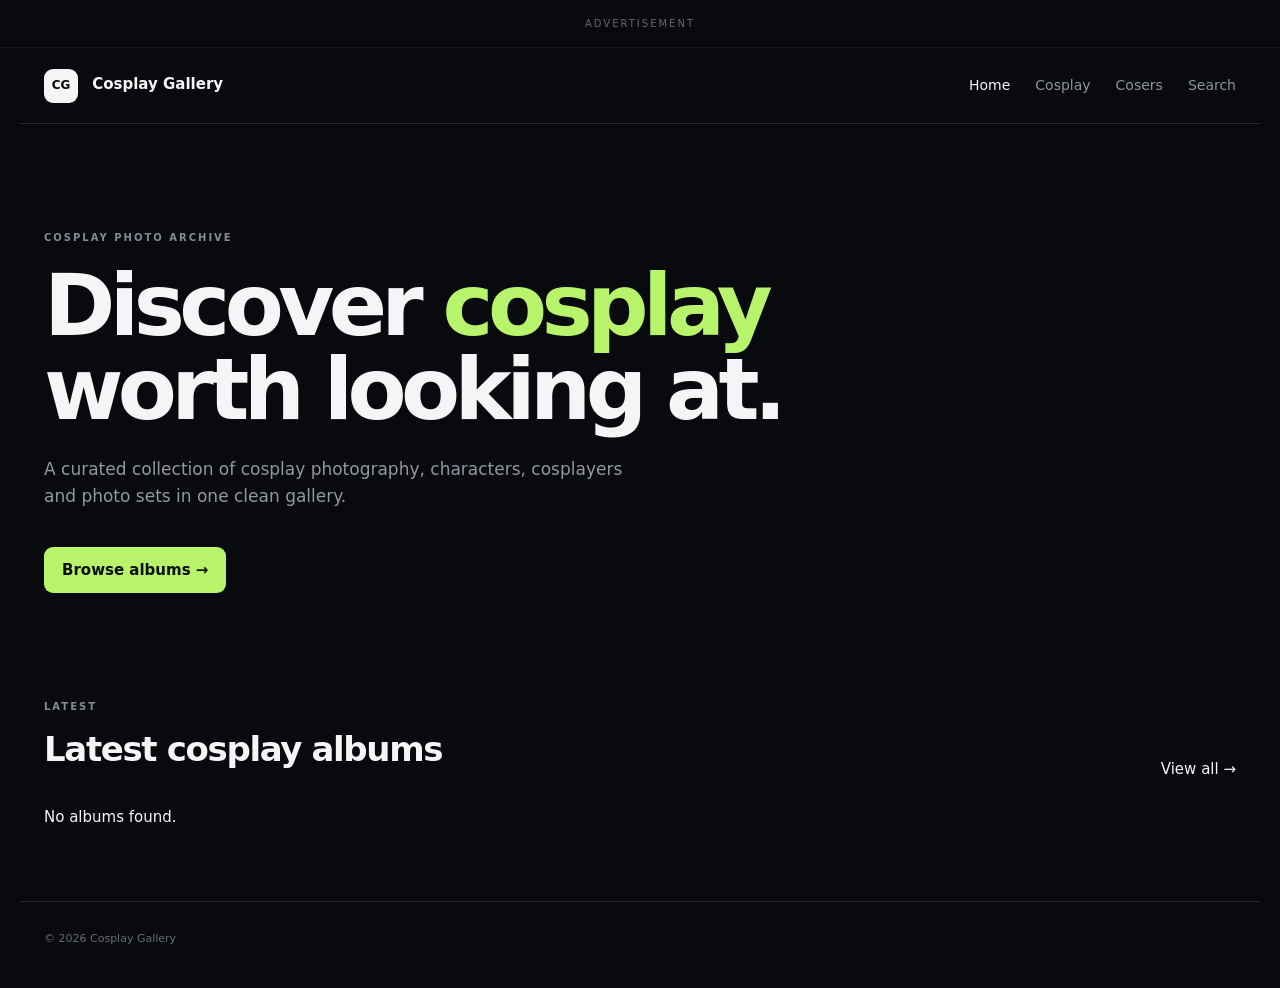
<file: index.html>
<!doctype html><html lang="en"><head><meta charset="utf-8"><meta name="viewport" content="width=device-width,initial-scale=1"><meta name="description" content="Browse cosplay photography, cosplay albums, characters and cosplayers in the Cosplay Gallery."><link rel="canonical" href="https://small-bar-3d55.cosplayhub01.workers.dev/"><meta property="og:type" content="website"><meta property="og:title" content="Cosplay Gallery — Cosplay Photography"><meta property="og:description" content="Browse cosplay photography, cosplay albums, characters and cosplayers."><meta property="og:url" content="https://small-bar-3d55.cosplayhub01.workers.dev/"><meta property="og:site_name" content="Cosplay Gallery"><meta name="twitter:card" content="summary_large_image"><title>Cosplay Gallery — Cosplay Photography & Photo Albums</title><link rel="stylesheet" href="style.css"></head><body><div class="ad">ADVERTISEMENT</div><header><a class="brand" href="index.html"><b>CG</b> Cosplay Gallery</a><nav><a class="active" href="index.html">Home</a><a href="cosplay.html">Cosplay</a><a href="cosers.html">Cosers</a><a href="search.html">Search</a></nav></header><main><section class="hero"><span class="eyebrow">COSPLAY PHOTO ARCHIVE</span><h1>Discover <em>cosplay</em><br>worth looking at.</h1><p>A curated collection of cosplay photography, characters, cosplayers and photo sets in one clean gallery.</p><a class="btn" href="cosplay.html">Browse albums →</a></section><div class="head"><div><span class="eyebrow">LATEST</span><h2>Latest cosplay albums</h2></div><a href="cosplay.html">View all →</a></div><section id="latest" class="grid"></section></main><footer>© 2026 Cosplay Gallery</footer><script src="script.js"></script></body></html>
</file>
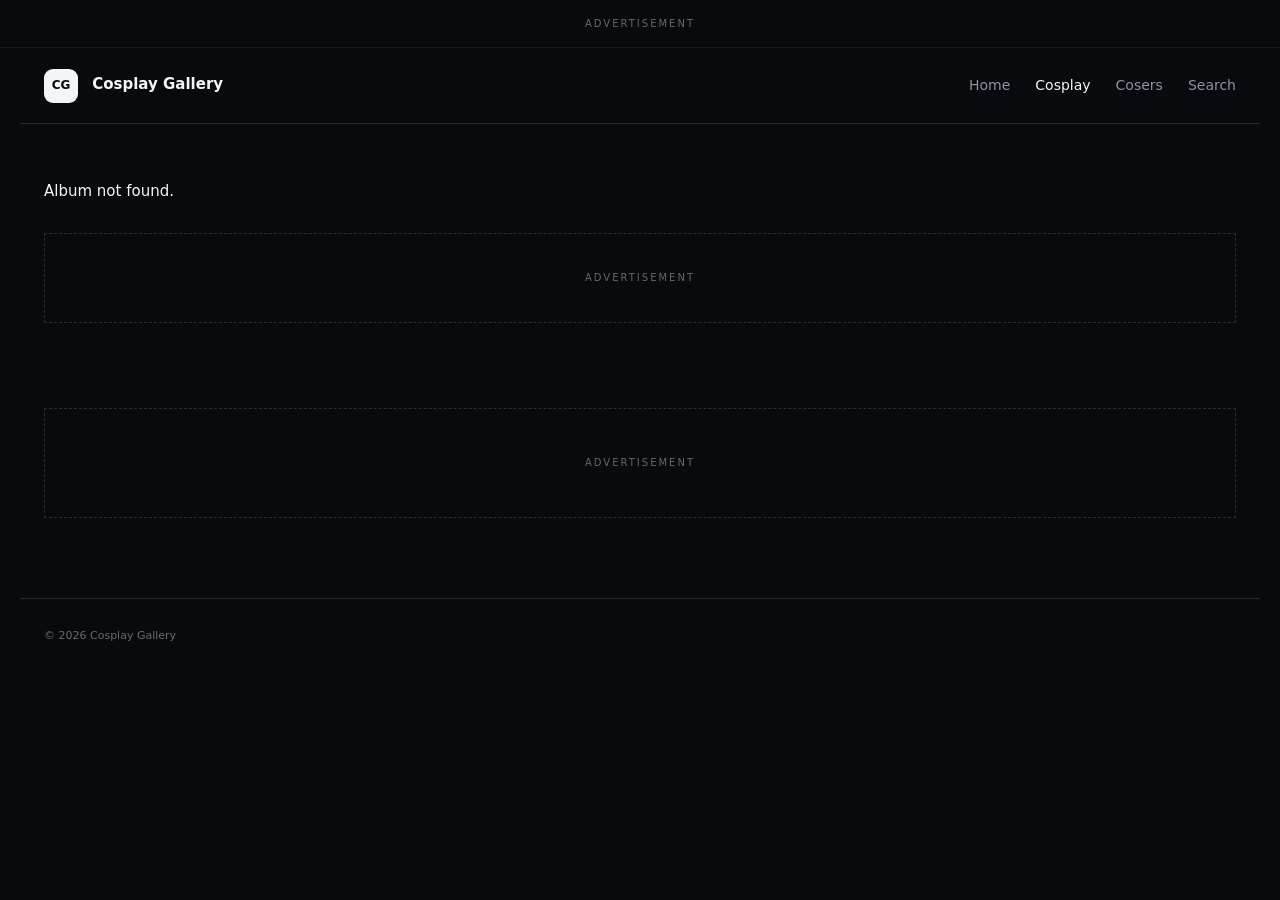
<file: album.html>
<!doctype html><html lang="en"><head><meta charset="utf-8"><meta name="viewport" content="width=device-width,initial-scale=1"><meta name="description" content="Cosplay photo album — Cosplay Gallery."><link id="canonical" rel="canonical" href="https://small-bar-3d55.cosplayhub01.workers.dev/album.html"><meta id="og-title" property="og:title" content="Cosplay Album — Cosplay Gallery"><meta id="og-description" property="og:description" content="Browse cosplay photography in this photo album."><meta id="og-url" property="og:url" content="https://small-bar-3d55.cosplayhub01.workers.dev/album.html"><meta property="og:type" content="article"><meta property="og:site_name" content="Cosplay Gallery"><meta name="twitter:card" content="summary_large_image"><title>Cosplay Album — Cosplay Gallery</title><link rel="stylesheet" href="style.css"></head><body><div class="ad">ADVERTISEMENT</div><header><a class="brand" href="index.html"><b>CG</b> Cosplay Gallery</a><nav><a href="index.html">Home</a><a class="active" href="cosplay.html">Cosplay</a><a href="cosers.html">Cosers</a><a href="search.html">Search</a></nav></header><main class="page"><div id="album-info"></div><div class="ad admid">ADVERTISEMENT</div><section id="photos" class="photos"></section><div class="ad adbottom">ADVERTISEMENT</div></main><div id="lightbox"><button id="close" aria-label="Close photo viewer">×</button><button id="prev" aria-label="Previous photo">‹</button><img id="light-img" alt=""><button id="next" aria-label="Next photo">›</button><span id="lb-count"></span></div><footer>© 2026 Cosplay Gallery</footer><script src="script.js"></script></body></html>
</file>
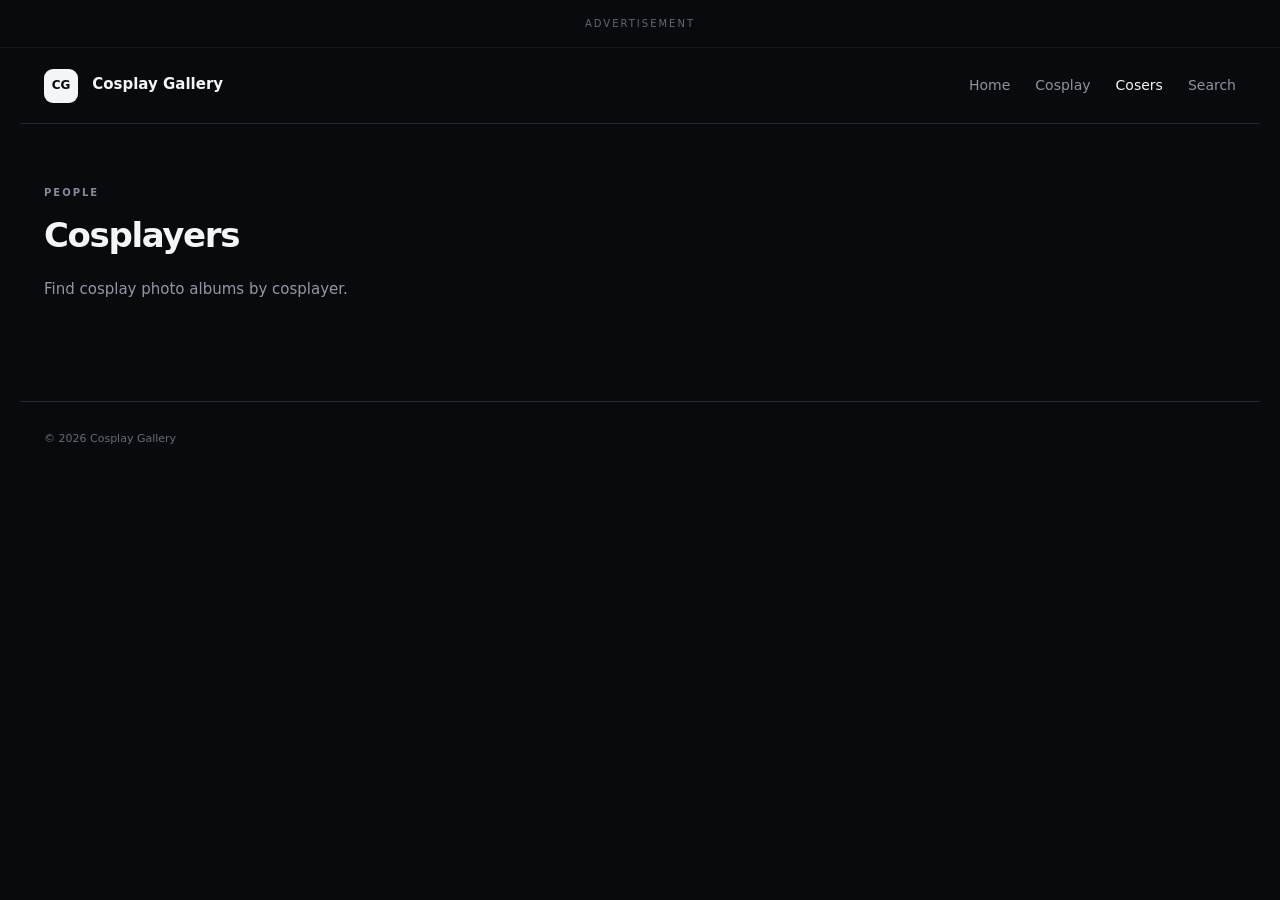
<file: cosers.html>
<!doctype html><html lang="en"><head><meta charset="utf-8"><meta name="viewport" content="width=device-width,initial-scale=1"><meta name="description" content="Browse cosplay albums by cosplayer and discover cosplay photography from the Cosplay Gallery."><link rel="canonical" href="https://small-bar-3d55.cosplayhub01.workers.dev/cosers.html"><meta property="og:type" content="website"><meta property="og:title" content="Cosers — Cosplay Gallery"><meta property="og:description" content="Browse cosplay photo albums by cosplayer."><meta property="og:url" content="https://small-bar-3d55.cosplayhub01.workers.dev/cosers.html"><meta property="og:site_name" content="Cosplay Gallery"><meta name="twitter:card" content="summary_large_image"><title>Cosers — Cosplay Gallery</title><link rel="stylesheet" href="style.css"></head><body><div class="ad">ADVERTISEMENT</div><header><a class="brand" href="index.html"><b>CG</b> Cosplay Gallery</a><nav><a href="index.html">Home</a><a href="cosplay.html">Cosplay</a><a class="active" href="cosers.html">Cosers</a><a href="search.html">Search</a></nav></header><main class="page"><span class="eyebrow">PEOPLE</span><h1>Cosplayers</h1><p>Find cosplay photo albums by cosplayer.</p><section id="cosers" class="cosers"></section></main><footer>© 2026 Cosplay Gallery</footer><script src="script.js"></script></body></html>
</file>
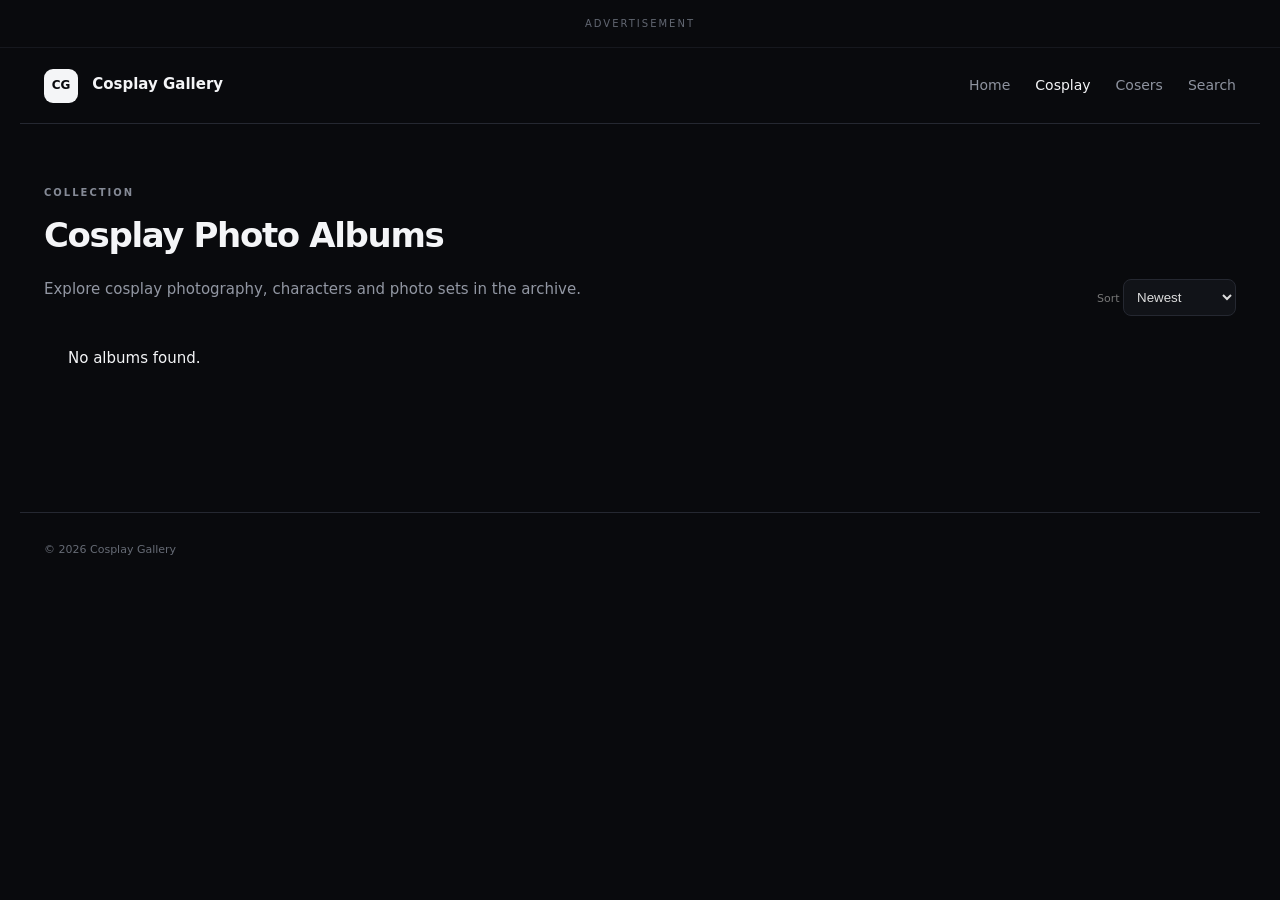
<file: cosplay.html>
<!doctype html><html lang="en"><head><meta charset="utf-8"><meta name="viewport" content="width=device-width,initial-scale=1"><meta name="description" content="Browse cosplay photo albums featuring cosplayers, characters and cosplay photography."><link rel="canonical" href="https://small-bar-3d55.cosplayhub01.workers.dev/cosplay.html"><meta property="og:type" content="website"><meta property="og:title" content="Cosplay Albums — Cosplay Gallery"><meta property="og:description" content="Explore cosplay photo albums, characters and cosplay photography."><meta property="og:url" content="https://small-bar-3d55.cosplayhub01.workers.dev/cosplay.html"><meta property="og:site_name" content="Cosplay Gallery"><meta name="twitter:card" content="summary_large_image"><title>Cosplay Albums — Cosplay Gallery</title><link rel="stylesheet" href="style.css"></head><body><div class="ad">ADVERTISEMENT</div><header><a class="brand" href="index.html"><b>CG</b> Cosplay Gallery</a><nav><a href="index.html">Home</a><a class="active" href="cosplay.html">Cosplay</a><a href="cosers.html">Cosers</a><a href="search.html">Search</a></nav></header><main class="page"><div class="title"><div><span class="eyebrow">COLLECTION</span><h1>Cosplay Photo Albums</h1><p>Explore cosplay photography, characters and photo sets in the archive.</p></div><label>Sort <select id="sort"><option value="date">Newest</option><option value="photos">Most photos</option><option value="title">Title</option></select></label></div><section id="albums" class="grid"></section></main><footer>© 2026 Cosplay Gallery</footer><script src="script.js"></script></body></html>
</file>
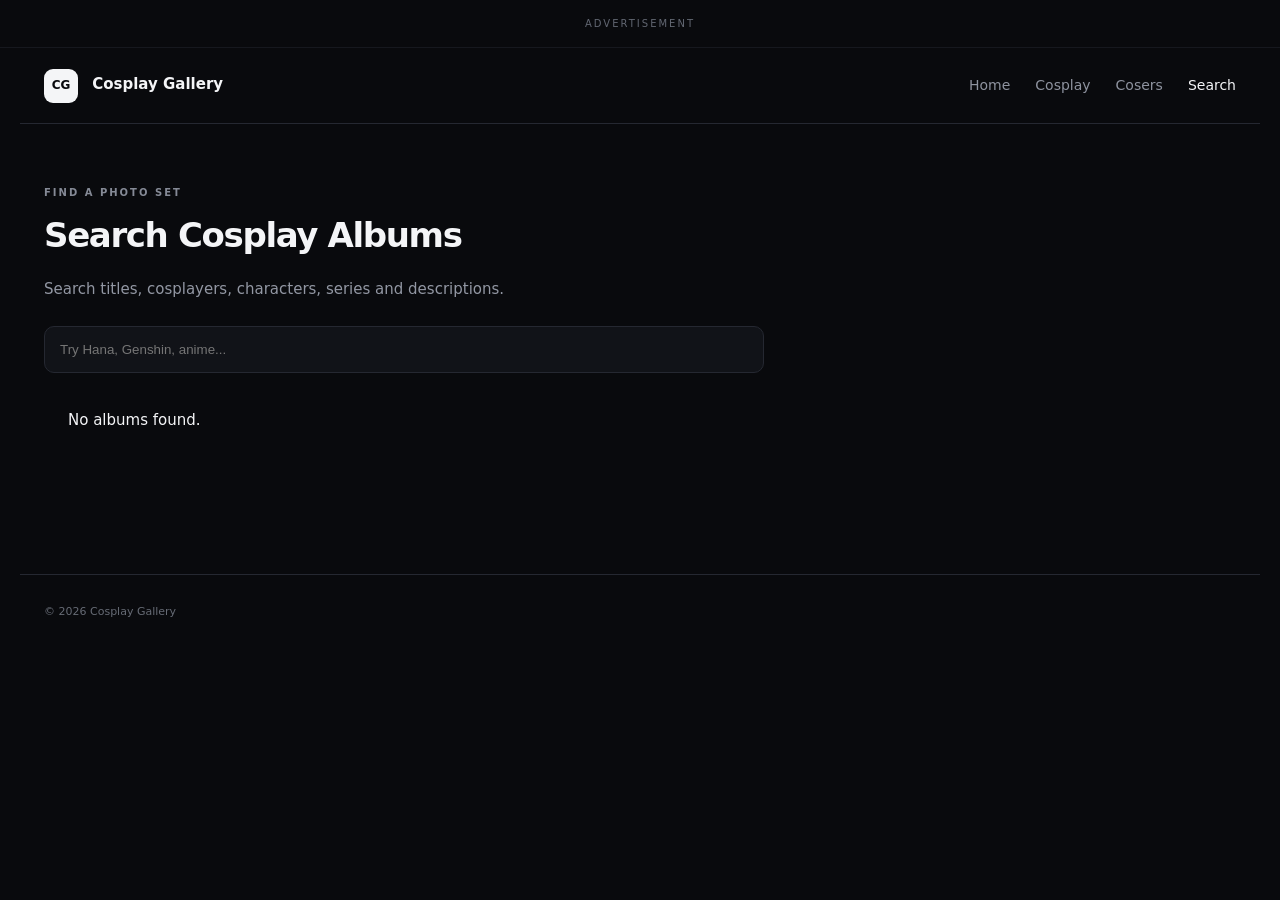
<file: search.html>
<!doctype html><html lang="en"><head><meta charset="utf-8"><meta name="viewport" content="width=device-width,initial-scale=1"><meta name="description" content="Search cosplay albums by title, cosplayer, character, series or description."><link rel="canonical" href="https://small-bar-3d55.cosplayhub01.workers.dev/search.html"><meta property="og:type" content="website"><meta property="og:title" content="Search Cosplay Albums — Cosplay Gallery"><meta property="og:description" content="Search cosplay albums by title, cosplayer, character or series."><meta property="og:url" content="https://small-bar-3d55.cosplayhub01.workers.dev/search.html"><meta property="og:site_name" content="Cosplay Gallery"><meta name="twitter:card" content="summary"><title>Search Cosplay Albums — Cosplay Gallery</title><link rel="stylesheet" href="style.css"></head><body><div class="ad">ADVERTISEMENT</div><header><a class="brand" href="index.html"><b>CG</b> Cosplay Gallery</a><nav><a href="index.html">Home</a><a href="cosplay.html">Cosplay</a><a href="cosers.html">Cosers</a><a class="active" href="search.html">Search</a></nav></header><main class="page"><span class="eyebrow">FIND A PHOTO SET</span><h1>Search Cosplay Albums</h1><p>Search titles, cosplayers, characters, series and descriptions.</p><div class="search"><input id="query" type="search" placeholder="Try Hana, Genshin, anime..." autocomplete="off"></div><section id="results" class="grid"></section></main><footer>© 2026 Cosplay Gallery</footer><script src="script.js"></script></body></html>
</file>
<file: style.css>
:root{--bg:#090a0d;--panel:#111318;--text:#f4f5f7;--muted:#9297a3;--line:#252831;--accent:#b7f36b;--max:1240px}*{box-sizing:border-box}body{margin:0;background:var(--bg);color:var(--text);font:15px/1.6 system-ui,-apple-system,Segoe UI,sans-serif}a{color:inherit;text-decoration:none}.ad{min-height:48px;border-bottom:1px solid #16181e;display:grid;place-items:center;color:#626772;font-size:10px;letter-spacing:.2em}header{height:76px;max-width:var(--max);margin:auto;padding:0 24px;display:flex;align-items:center;border-bottom:1px solid var(--line);gap:30px}.brand{font-weight:800}.brand b{display:inline-grid;place-items:center;width:34px;height:34px;border-radius:9px;background:var(--text);color:var(--bg);font-size:12px;margin-right:9px}nav{margin-left:auto;display:flex;gap:25px}nav a{color:#8e939f;font-size:14px}nav a:hover,nav .active{color:var(--text)}main{max-width:var(--max);margin:auto}.hero{min-height:520px;padding:100px 24px;position:relative}.hero h1{font-size:clamp(48px,7vw,86px);line-height:.98;letter-spacing:-.065em;margin:15px 0 24px}.hero em{font-style:normal;color:var(--accent)}p{color:var(--muted)}.hero p{max-width:590px;font-size:17px}.eyebrow{font-size:10px;letter-spacing:.2em;color:#858a96;font-weight:750}.btn{display:inline-block;margin-top:20px;padding:11px 18px;border-radius:9px;background:var(--accent);color:#0b0d08;font-weight:750}.head,.title{display:flex;justify-content:space-between;align-items:end;padding:0 24px 24px}.head h2,.title h1,.page>h1{font-size:34px;letter-spacing:-.04em;margin:5px 0}.grid{padding:0 24px 72px;display:grid;grid-template-columns:repeat(4,1fr);gap:18px}.card{background:var(--panel);border:1px solid var(--line);border-radius:12px;overflow:hidden;transition:.2s}.card:hover{transform:translateY(-3px);border-color:#3a3e48}.cover{aspect-ratio:4/5;background:#0d0f13;position:relative}.cover img{width:100%;height:100%;object-fit:cover}.emptycover{height:100%;display:grid;place-items:center;color:#454a54}.count{position:absolute;right:10px;top:10px;background:#090a0dcc;padding:4px 8px;border-radius:99px;font-size:10px}.body{padding:15px}.body small,.body p{color:#858b97}.body h3{margin:3px 0}.body p{font-size:12px;min-height:42px}.page{padding:55px 24px 70px}.title{padding:0 0 30px}.title label{font-size:11px;color:#777}.title select{background:var(--panel);border:1px solid var(--line);color:#ddd;padding:9px;border-radius:8px}.cosers{max-width:800px;margin-top:30px}.coser{display:flex;align-items:center;gap:14px;padding:16px 0;border-bottom:1px solid var(--line)}.avatar{width:42px;height:42px;border-radius:50%;background:var(--panel);display:grid;place-items:center;font-weight:800}.coser span:nth-child(2){flex:1;display:grid}.coser small{color:#777}.search{max-width:720px;margin:25px 0 35px}.search input{width:100%;padding:15px;background:var(--panel);border:1px solid var(--line);border-radius:10px;color:#fff;outline:0}.albumhead{padding:20px 0}.back{display:block;color:#7f8590;margin-bottom:35px;font-size:12px}.albumhead h1{font-size:clamp(42px,6vw,72px);line-height:1;letter-spacing:-.06em;margin:10px 0}.meta{color:#969ca7}.description{max-width:780px;color:#a2a7b1;white-space:pre-wrap}.admid{margin:30px 0;min-height:90px;border:1px dashed #292d36}.photos{display:grid;grid-template-columns:repeat(3,1fr);gap:12px}.photo{padding:0;border:0;border-radius:8px;overflow:hidden;background:#0d0f13;aspect-ratio:4/5;cursor:pointer}.photo img{width:100%;height:100%;object-fit:cover}.adbottom{margin:55px 0 10px;min-height:110px;border:1px dashed #292d36}#lightbox{display:none;position:fixed;inset:0;background:#000f;z-index:5;align-items:center;justify-content:center}#lightbox.open{display:flex}#lightbox img{max-width:90vw;max-height:88vh}#lightbox button{position:absolute;background:#ffffff14;color:#fff;border:0;cursor:pointer}#close{top:20px;right:25px;font-size:30px;width:42px;height:42px;border-radius:50%}#prev,#next{top:50%;transform:translateY(-50%);font-size:45px;width:50px;height:65px;border-radius:8px}#prev{left:20px}#next{right:20px}#lb-count{position:absolute;bottom:20px;color:#aaa;font-size:12px}footer{max-width:var(--max);margin:auto;padding:28px 24px 40px;border-top:1px solid var(--line);color:#666b75;font-size:11px}@media(max-width:1000px){.grid{grid-template-columns:repeat(3,1fr)}}@media(max-width:700px){header{padding:0 16px;height:68px}nav{gap:12px}nav a:nth-child(3){display:none}.hero,.page{padding-left:16px;padding-right:16px}.hero{min-height:450px}.grid{grid-template-columns:repeat(2,1fr);padding-left:16px;padding-right:16px;gap:10px}.head,.title{padding-left:16px;padding-right:16px}.photos{grid-template-columns:repeat(2,1fr)}}@media(max-width:430px){.grid{grid-template-columns:1fr}nav a:nth-child(2){display:none}.hero h1{font-size:43px}}
</file>
